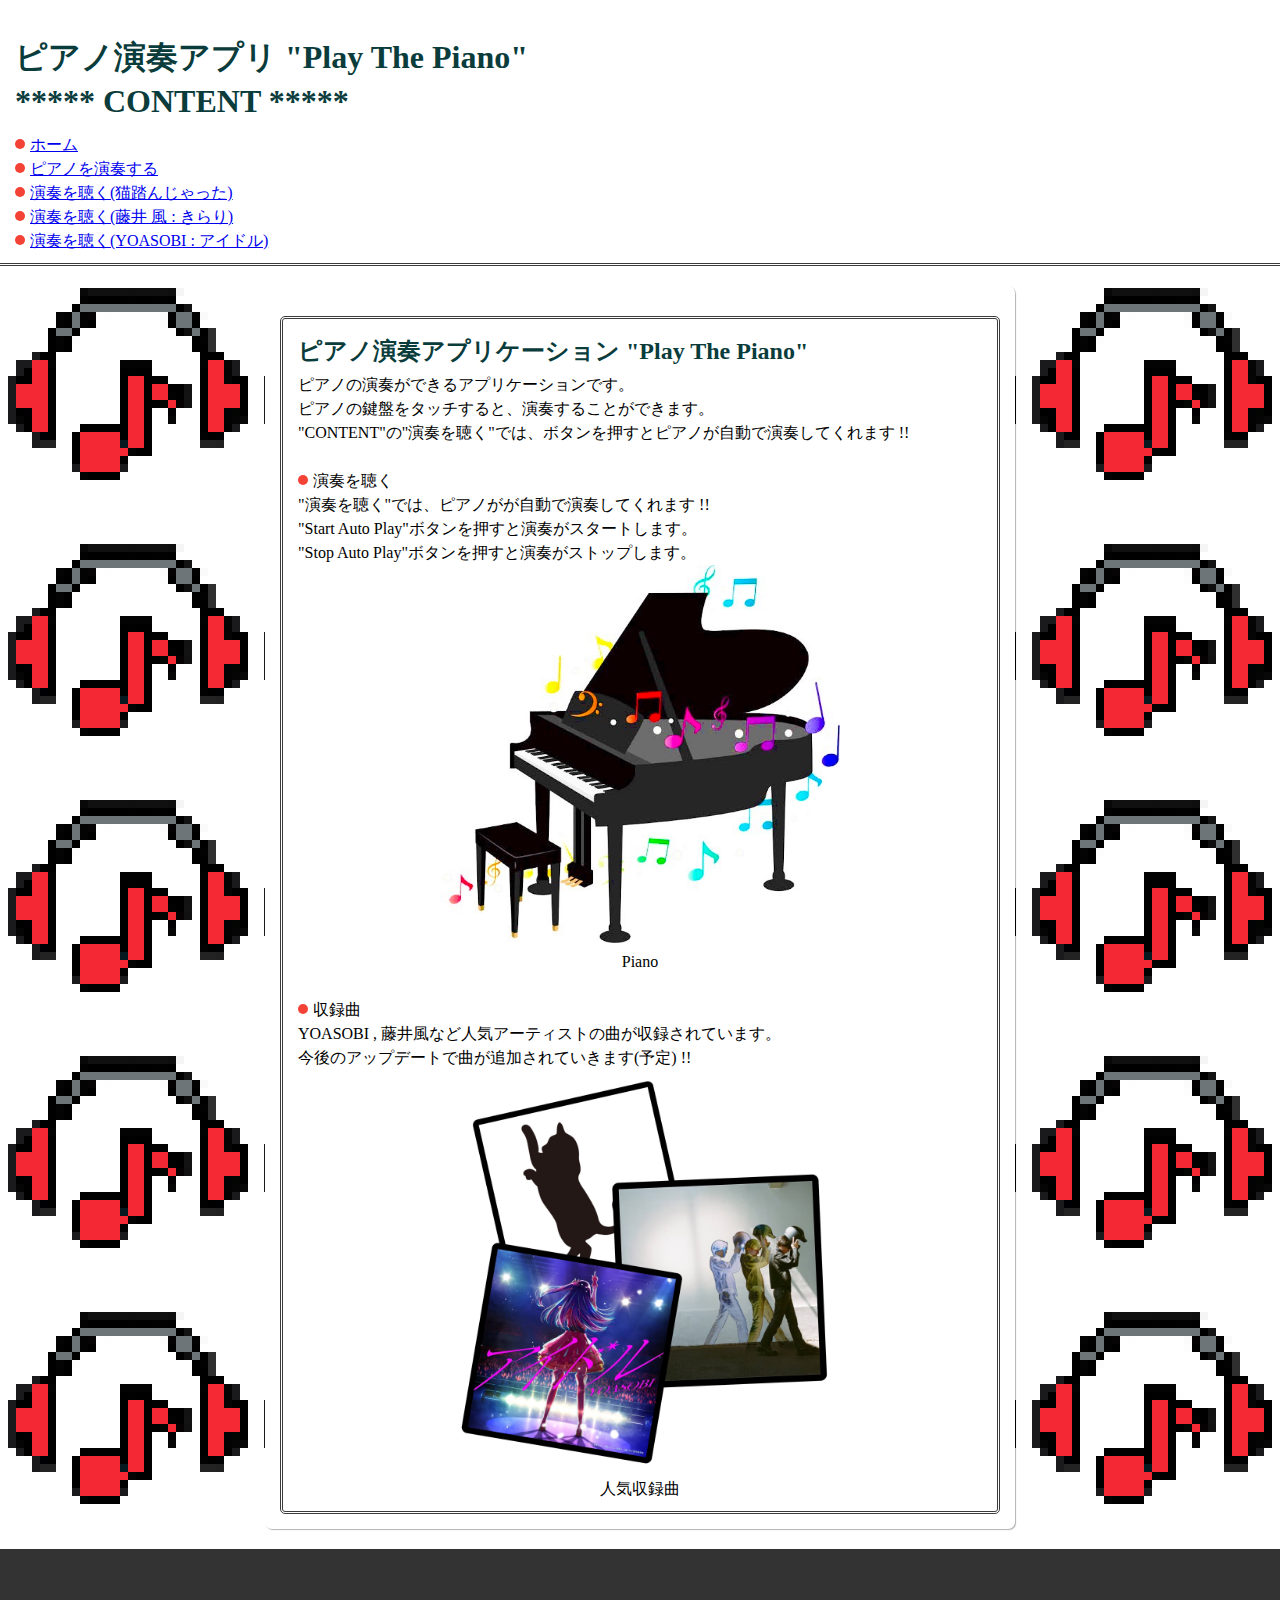
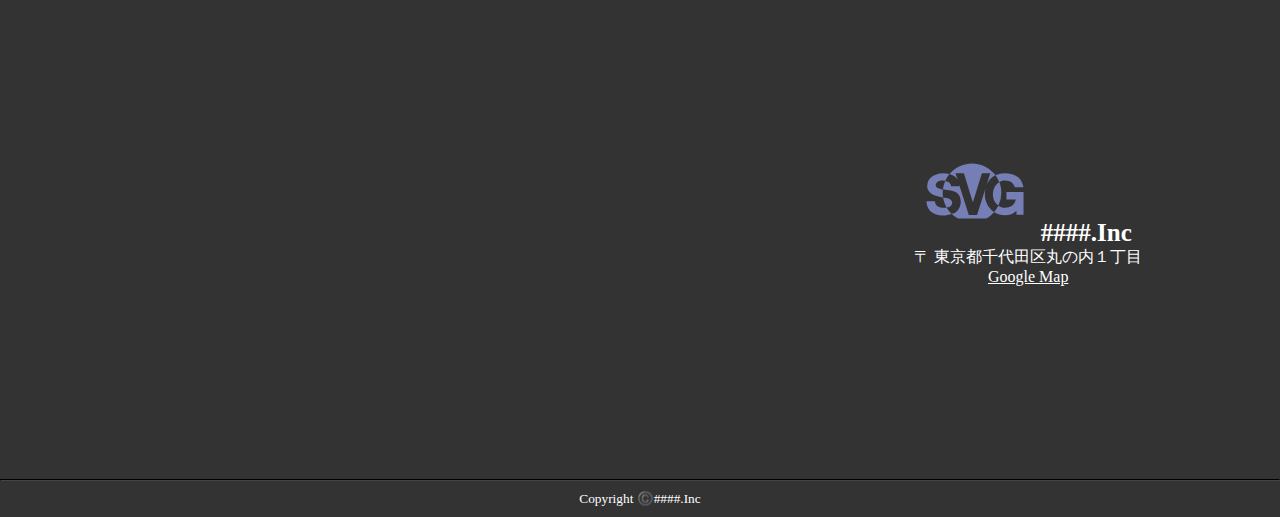
<file: index.html>
﻿<!DOCTYPE html>
<html>
<head>
    <meta charset="utf-8" />
    <link rel="stylesheet" type="text/css" href="./style_main.css">
    <title>ピアノ演奏アプリ</title>
</head>
<body>
    <header>
        <h1>ピアノ演奏アプリ "Play The Piano"</h1>

        <nav>
            <h1>***** CONTENT *****</h1>
            <ul>
                <li><a href="index.html">ホーム</a></li>
                <li><a href="play.html">ピアノを演奏する</a></li>
                <li><a href="cat.html">演奏を聴く(猫踏んじゃった)</a></li>
                <li><a href="fujiikaze.html">演奏を聴く(藤井 風 : きらり)</a></li>
                <li><a href="yoasobi.html">演奏を聴く(YOASOBI : アイドル)</a></li>
            </ul>
        </nav>
    </header>

    <main>
        <article>
            <h2>ピアノ演奏アプリケーション "Play The Piano"</h2>
            <p>ピアノの演奏ができるアプリケーションです。</p>
            <p>ピアノの鍵盤をタッチすると、演奏することができます。</p>
            <p>"CONTENT"の"演奏を聴く"では、ボタンを押すとピアノが自動で演奏してくれます !!</p>

            <br>
            <ul>
                <li>演奏を聴く</li>
            </ul>

            <p>"演奏を聴く"では、ピアノがが自動で演奏してくれます !!</p>
            <p>"Start Auto Play"ボタンを押すと演奏がスタートします。</p>
            <p>"Stop Auto Play"ボタンを押すと演奏がストップします。</p>

            <figure>
                <img id="sample" style="width: 400px;" src="./piano.png" alt="Piano">
                <figcaption class=“caption”>Piano</figcaption>
            </figure>

            <br>

            <ul>

                <li>収録曲</li>
            </ul>
            <p>YOASOBI , 藤井風など人気アーティストの曲が収録されています。</p>
            <p>今後のアップデートで曲が追加されていきます(予定) !!</p>
            <p></p>

            <figure>
                <img id="sample" style="width: 400px;" src="./sing.png" alt="sing">
                <figcaption class=“caption”>人気収録曲</figcaption>
            </figure>

        </article>
    </main>

    <footer class="footer">
        <figure class="footer-map">
            <iframe src="https://www.google.com/maps/embed?pb=!1m18!1m12!1m3!1d3240.827853707492!2d139.76454987649285!3d35.6812405299723!2m3!1f0!2f0!3f0!3m2!1i1024!2i768!4f13.1!3m3!1m2!1s0x60188bfbd89f700b%3A0x277c49ba34ed38!2z5p2x5Lqs6aeF!5e0!3m2!1sja!2sjp!4v1690441857226!5m2!1sja!2sjp" width="600" height="450" style="border:0;" allowfullscreen="" loading="lazy" referrerpolicy="no-referrer-when-downgrade"></iframe>
            <figcaption class="footer-mapinfo">
                <div class="footer-maplogo">
                    <svg xmlns="http://www.w3.org/2000/svg" width="100" height="100" viewBox="0 0 192.756 192.756"><g fill-rule="evenodd" clip-rule="evenodd"><path fill="#333" d="M0 0h192.756v192.756H0V0z"/><path d="M133.057 137.084l.066-.086c3.297-3.734 6.041-8.02 8.242-12.414 3.623 2.416 8.016 3.955 12.633 3.955 10.215 0 19.334-5.162 20.873-15.709h-17.906V98.217h32.957v43.943h-13.625v-7.908c-5.932 5.604-13.182 9.008-22.299 9.008-7.691 0-14.834-2.197-20.875-6.262-.328-.109-.658-.33-.988-.549-10.107-7.361-16.809-19.664-16.809-33.617 0-4.066.441-7.799 1.209-11.426l-16.26 51.195H84.457L65.67 83.716c.112 1.21.33 2.417.33 3.626H50.401c-.112-.55-.219-1.209-.441-1.867-.769-2.747-2.636-4.944-3.953-5.823-.441-.331-1.21-.768-2.197-1.209-1.21-.55-2.857-1.099-4.725-1.537-2.197 5.055-3.845 10.545-4.505 16.26.549.108 1.099.219 1.759.219 1.978.33 4.614.55 7.471.88 2.085.219 4.172.549 6.15.988 4.286.876 8.461 2.197 11.315 4.395 5.604 4.613 8.351 10.986 7.472 20.65-.661 6.924-5.055 13.516-9.557 17.029-1.648 1.1-4.617 2.307-7.583 3.297 1.759 2.527 8.021 6.701 12.084 8.9h54.163c4.834-2.639 10.984-7.584 14.279-11.428v.111c.33-.33.66-.66.988-1.102a.679.679 0 0 1-.064-.021zm-91.444-8.875c2.746 4.613 6.042 8.789 9.888 12.414-4.836 1.648-10.548 2.967-16.92 2.967-9.887 0-17.905-3.406-22.299-6.922-4.616-3.734-9.446-11.535-9.446-20.762H19.2c0 9.115 9.449 12.963 17.027 12.963 1.76 0 3.627-.33 5.386-.66zm-6.811-19.336c-.552-3.074-.661-6.041-.661-9.115 0-2.201.109-4.395.331-6.484-7.363-.879-13.844-3.296-13.844-7.909 0-5.712 6.591-8.789 12.084-9.008 1.979-.111 4.175.219 6.262.657a55.756 55.756 0 0 1 8.239-13.402c-3.623-.988-7.909-1.428-12.192-1.428-9.338 0-18.018 3.407-23.731 8.35-5.273 4.613-7.029 10.434-7.029 17.688 0 4.284 1.756 7.471 6.264 12.085 3.842 4.064 16.584 7.248 24.277 8.566zm55.807-65.64c16.205-.055 31.141 7.031 41.525 18.292 1.336 1.449 2.578 2.788 3.754 4.281 5.006-2.344 10.965-3.625 17.668-3.731 19.445.108 33.287 8.678 36.254 26.915h-16.588c-2.857-7.36-8.131-12.744-19.666-12.744-3.844 0-7.471 1.209-10.547 3.076-1.848-4.783-4.342-9.354-7.27-13.281a44.477 44.477 0 0 0-3.605 2.076c-6.15 3.954-10.656 9.669-13.291 16.479l6.918-22.521h-16.037l-17.358 55.917-1.978-5.932L74.9 62.075H58.86l4.284 13.292c-1.429-2.747-3.405-5.053-5.712-6.919-2.197-1.758-4.725-3.077-7.471-4.064-.769-.222-1.648-.552-2.525-.771.77-.988 1.648-1.978 2.525-2.966 10.216-10.66 24.444-17.358 40.648-17.414zm-46.799 67.29a37.478 37.478 0 0 0-5.715-1.209c-.768-.221-1.975-.33-3.185-.551 1.099 6.922 3.515 13.514 6.811 19.445.771-.107 1.429-.219 2.089-.33 1.317-.219 2.305-.439 2.966-.658 1.206-.33 2.308-1.098 3.185-2.307 1.867-2.086 2.857-5.055 2.419-7.252-.441-1.426-1.209-2.635-2.419-3.734-1.538-1.536-3.735-2.636-6.151-3.404zm88.325-16.7c-.879 2.855-1.318 5.935-1.318 9.009 0 3.186.439 6.152 1.318 8.898 1.76 5.273 5.055 9.777 9.449 12.744a57.16 57.16 0 0 0 5.602-24.717c0-7.142-1.318-14.064-3.955-20.546-5.165 3.185-9.01 8.461-11.096 14.612z" fill="#757fb5"/></g></svg>
                   ####.Inc
                </div>
                <address class="footer-mapaddress">
                    〒 東京都千代田区丸の内１丁目 <br/>
                    <a href="https://goo.gl/maps/BKfFYfcB5LrfhfPm7" target="_blank">Google Map</a>
                </address>
            </figcaption>
        </figure>
        <hr class="footer-line" />
        <small class="footer-copy">Copyright ©️####.Inc</small>
    </footer>

</body>
</html>
</file>
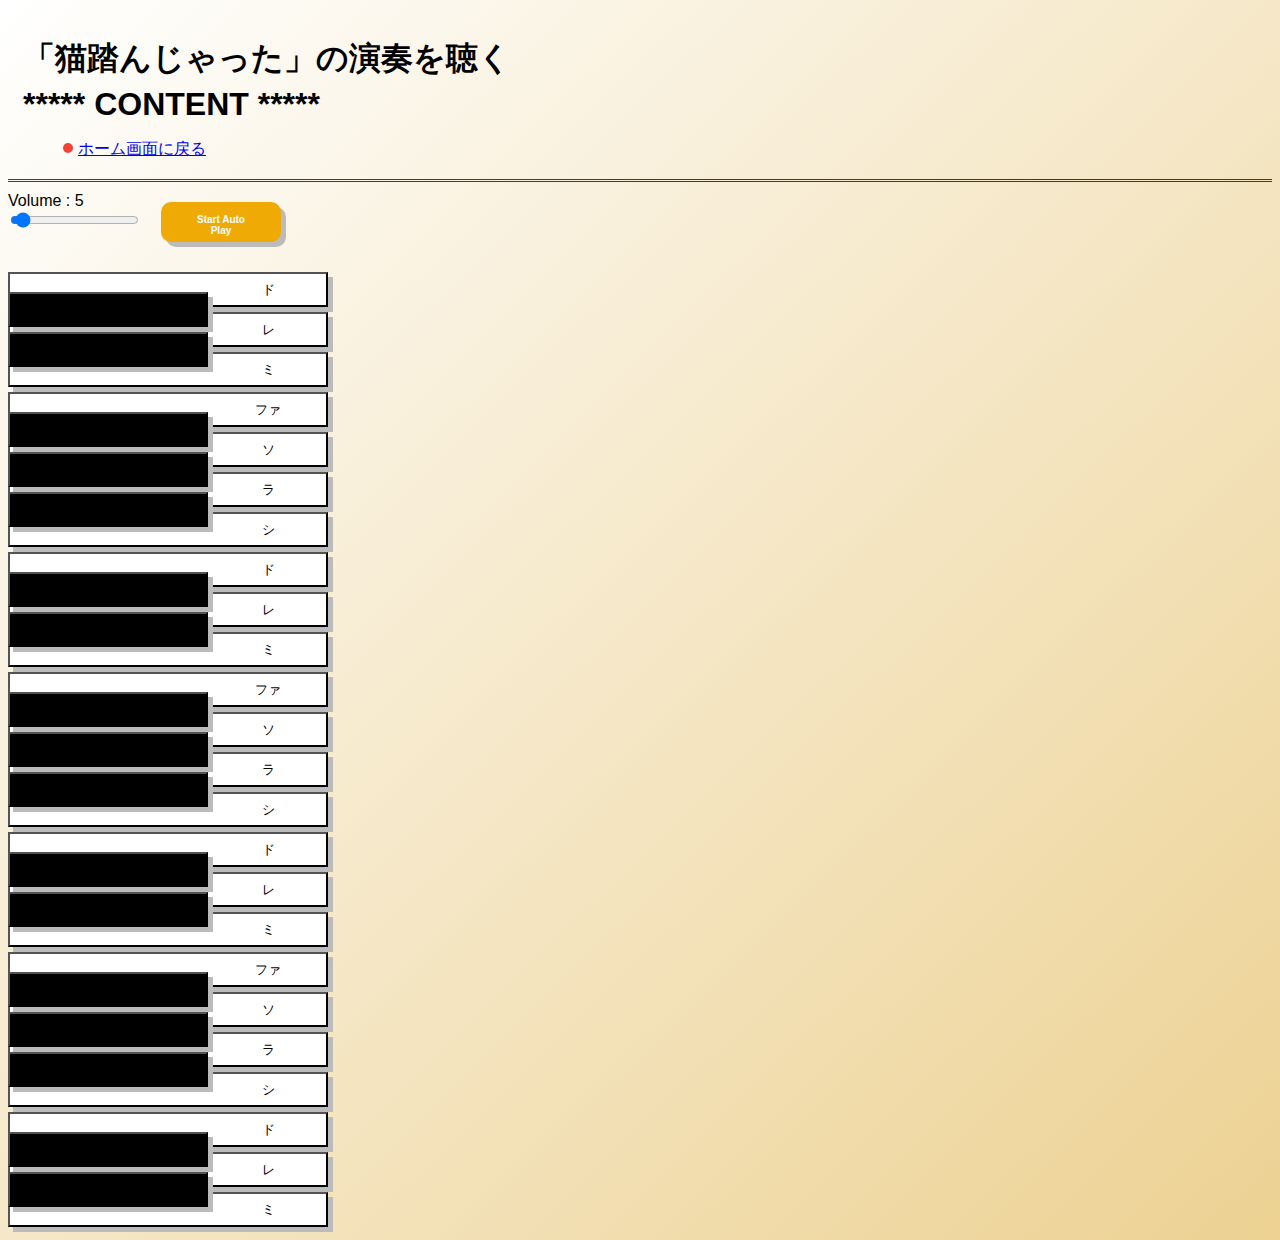
<file: cat.html>
<!DOCTYPE html>
<html lang="ja">
<head>
<meta charset="UTF-8">
<title>「猫踏んじゃった」自動演奏</title>
<meta name = "viewport" content = "width=device-width, initial-scale = 1.0">
<link rel = "stylesheet" href = "./style_cat.css" type = "text/css" media = "all">
</head>

<body>
    <header>
        <h1>「猫踏んじゃった」の演奏を聴く</h1>

        <nav>
            <h1>***** CONTENT *****</h1>
            <ul>
                <li><a href="index.html">ホーム画面に戻る</a></li>
                
            </ul>
        </nav>
    </header>

<div id = "container">
    <div class = "float-left">
        <div>Volume : <span id="vol-label">5</span></div>
        <input type = "range" value = "5" max = "100" min = "1" step = "1" id = "vol">
    </div>
    <div class = "float-left">
        <button class="button" id = "start-playing"> Start Auto Play</button>
        <button class="button" id = "stop-playing">Stop Auto Play</button>
    </div>
    
    <div class = "both"></div>
    <div id = "field"></div>
</div>



<script src = "./script_cat.js"></script>

</body>
</html>
</file>
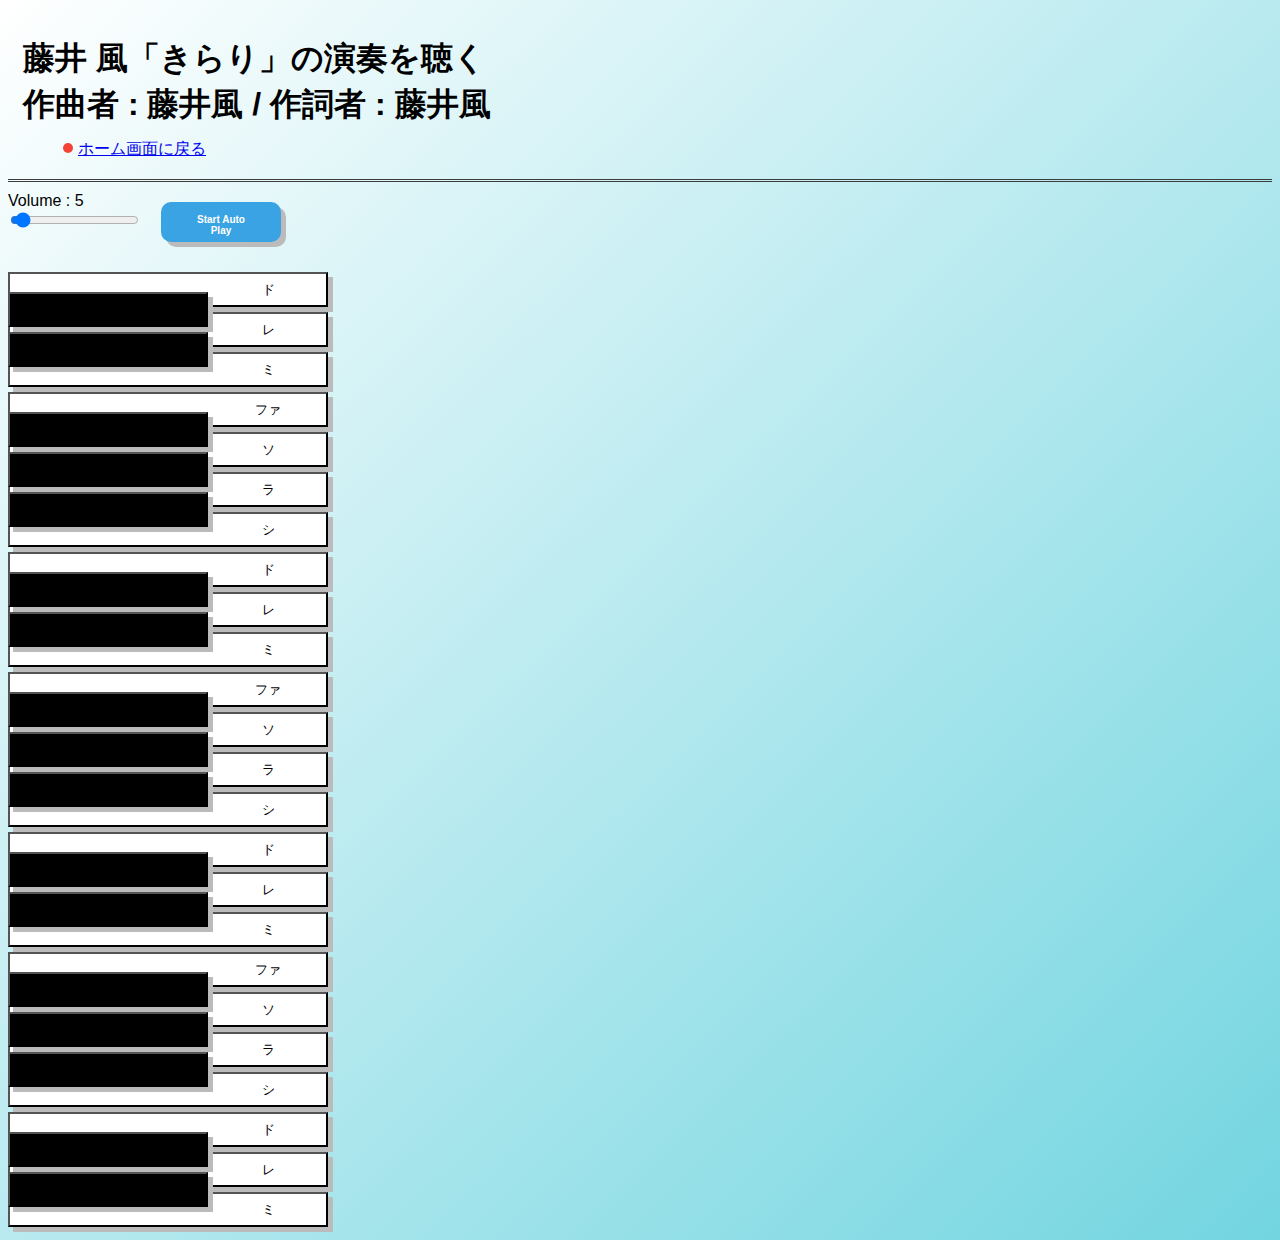
<file: fujiikaze.html>
<!DOCTYPE html>
<html lang="ja">
<head>
<meta charset="UTF-8">
<title>藤井 風「きらり」自動演奏</title>
<meta name = "viewport" content = "width=device-width, initial-scale = 1.0">
<link rel = "stylesheet" href = "./style_fujiikaze.css" type = "text/css" media = "all">
</head>

<body>

    <header>
        <h1>藤井 風「きらり」の演奏を聴く</h1>

        <nav>
            <h1>作曲者 : 藤井風  /  作詞者 : 藤井風  </h1>
            <ul>
                <li><a href="index.html">ホーム画面に戻る</a></li>
                
            </ul>
        </nav>
    </header>

<div id = "container">
    <div class = "float-left">
        <div>Volume : <span id="vol-label">5</span></div>
        <input type = "range" value = "5" max = "100" min = "1" step = "1" id = "vol">
    </div>
    <div class = "float-left">
        <button class="button" id = "start-playing"> Start Auto Play</button>
        <button class="button" id = "stop-playing">Stop Auto Play</button>
  
    </div>
    <div class = "both"></div>
    <div id = "field"></div>
</div>

<script src = "./script_fujiikaze.js"></script>

</body>
</html>
</file>
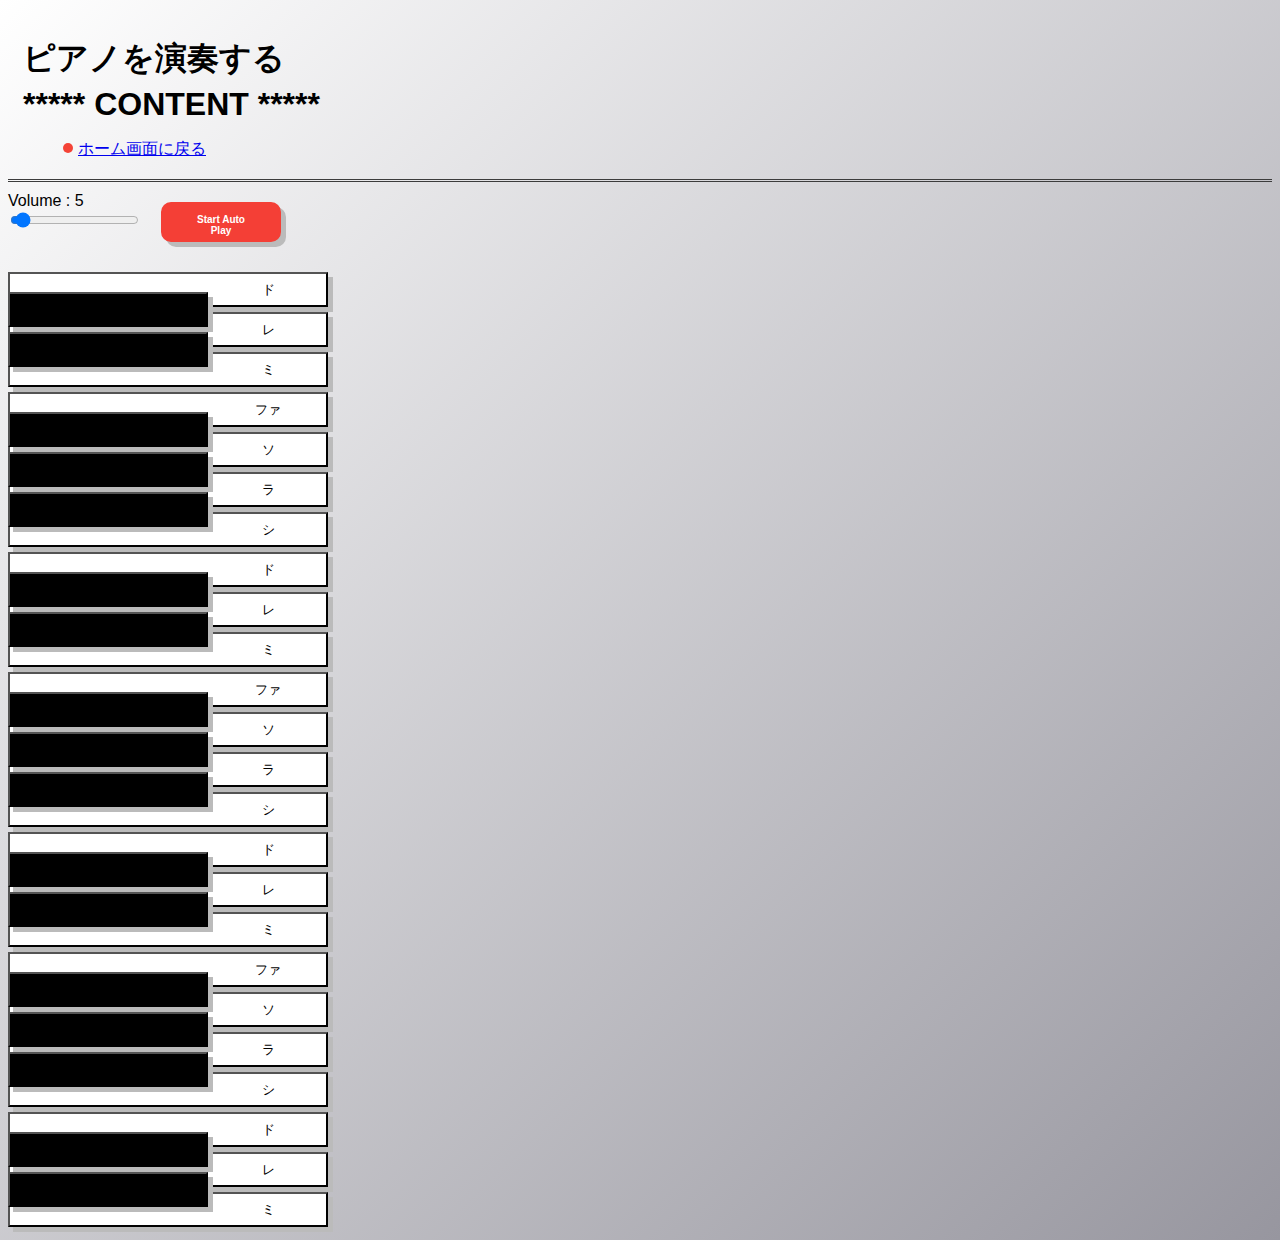
<file: play.html>
<!DOCTYPE html>
<html lang="ja">
<head>
<meta charset="UTF-8">
<title>ピアノを演奏する</title>
<meta name = "viewport" content = "width=device-width, initial-scale = 1.0">
<link rel = "stylesheet" href = "./style_play.css" type = "text/css" media = "all">
</head>

<body>

    <header>
        <h1>ピアノを演奏する</h1>

        <nav>
            <h1>***** CONTENT *****</h1>
            <ul>
                <li><a href="index.html">ホーム画面に戻る</a></li>
                
            </ul>
        </nav>
    </header>

<div id = "container">
    <div class = "float-left">
        <div>Volume : <span id="vol-label">5</span></div>
        <input type = "range" value = "5" max = "100" min = "1" step = "1" id = "vol">
    </div>
    <div class = "float-left">
        <button class="button" id = "start-playing"> Start Auto Play</button>
        <button class="button" id = "stop-playing">Stop Auto Play</button>
  
    </div>
    <div class = "both"></div>
    <div id = "field"></div>
</div>

<script src = "./script_play.js"></script>

</body>
</html>
</file>
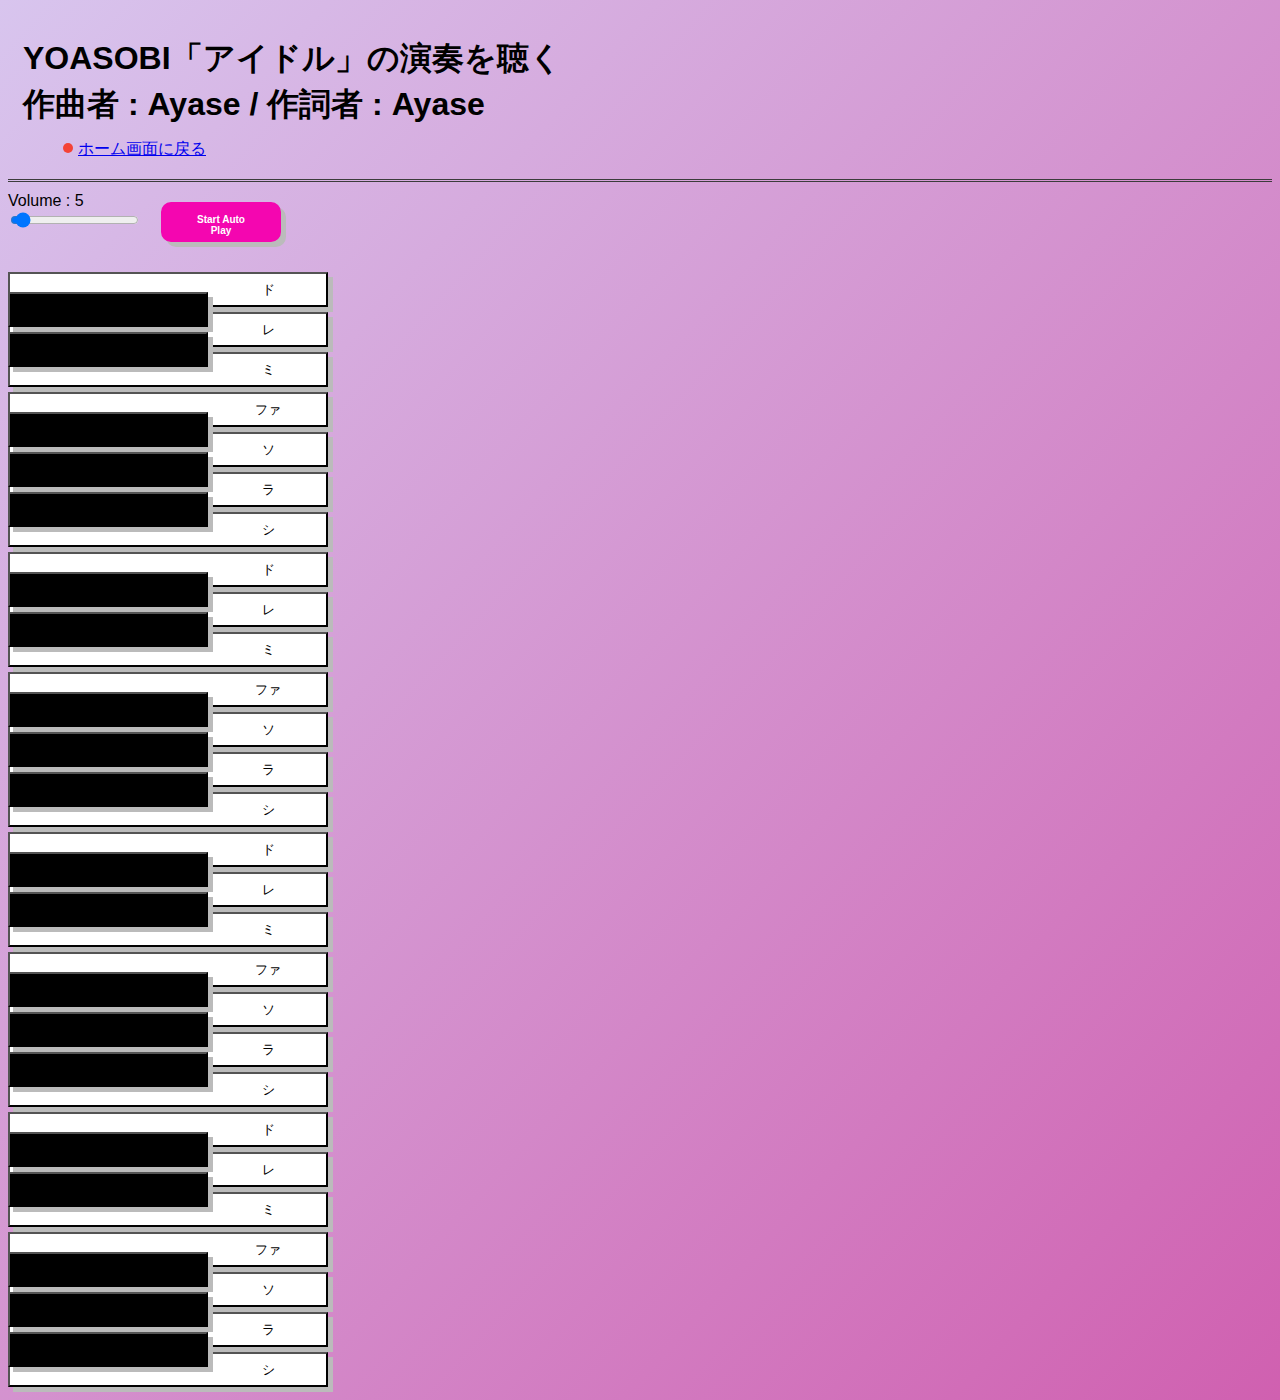
<file: yoasobi.html>
<!DOCTYPE html>
<html lang="ja">
<head>
<meta charset="UTF-8">
<title>YOASOBI「アイドル」自動演奏</title>
<meta name = "viewport" content = "width=device-width, initial-scale = 1.0">
<link rel = "stylesheet" href = "./style_yoasobi.css" type = "text/css" media = "all">
</head>

<body>

    <header>
        <h1>YOASOBI「アイドル」の演奏を聴く</h1>

        <nav>
            <h1>作曲者 : Ayase  /  作詞者 : Ayase  </h1>
            <ul>
                <li><a href="index.html">ホーム画面に戻る</a></li>
                
            </ul>
        </nav>
    </header>

<div id = "container">
    <div class = "float-left">
        <div>Volume : <span id="vol-label">5</span></div>
        <input type = "range" value = "5" max = "100" min = "1" step = "1" id = "vol">
    </div>
    <div class = "float-left">
        <button class="button" id = "start-playing"> Start Auto Play</button>
        <button class="button" id = "stop-playing">Stop Auto Play</button>
  
    </div>
    <div class = "both"></div>
    <div id = "field"></div>
</div>

<script src = "./script_yoasobi.js"></script>

</body>
</html>
</file>
<file: style_main.css>
﻿@charset "utf-8";
/* CSS Document */
*{
    margin:0;
    padding:0;
}
body{
    background:url(./music_move.gif);
}
main{
    background:rgb(100%,100%,100%);
    width:720px;
    border-radius:7px;
    box-shadow:1px 1px 1px rgba(0,0,0,0.3);
    margin:20px auto 20px auto;
    padding:15px;
}
header{
    
    background:rgb(100%,100%,100%);
    border-bottom:3px double #3c3c3c;
    padding:10px 15px 10px 15px;
    margin:15px auto 0 auto;
    line-height:150%;
}
article{
    border:3px double #3c3c3c;
    border-radius:5px;
    padding:10px 15px 10px 15px;
    margin:15px 0 0 0;
    line-height:150%;
}
h1{
	color:#0a3c3c;
    margin:20px 0;
}
h2,h3{
    color:#0a3c3c;
    margin:10px 0 10px 0;
}
h3{
    border-bottom:1px solid #0a3c3c;
}
img{
    border-radius:5px;
}
figure{
    display: block;
    text-align:center;
}
ol li {
	margin:  0 0;         /* デフォルト指定上書き */
    padding: 0 0;         /* デフォルト指定上書き */
}

ol {
  list-style: none;
  counter-reset: ol_li; /* ol_li カウンタをセットする(値もリセット) */
}

ol li:before {
  margin-right: .25em;
  counter-increment: ol_li; /* ol_li カウンタの値に1加える */
  content: counter(ol_li); /* before擬似要素のcontentで出力 */
  color: #F44336; /* 色を変更 */
}

ul li {
    list-style:  none;  /* デフォルトのアイコンを消す */
    margin:  0 0;         /* デフォルト指定上書き */
    padding: 0 0;         /* デフォルト指定上書き */
}

ul li:before {
    content:  "";     /* 空の要素作成 */
    width:  10px;               /* 幅指定 */
    height:  10px;              /* 高さ指定 */
    display:  inline-block;     /* インラインブロックにする */
    background-color: #F44336;  /* 背景色指定 */
    border-radius:  50%;        /* 要素を丸くする */
    position:  relative;        /* 位置調整 */
    top: -1px;                  /* 位置調整 */
    margin-right: 5px;          /* 余白指定 */
}
/*
footer
*/
.footer {
    background-color: #333;
    color: #fff;
}
.footer-map {
    margin: 0;
    padding: 40px 15px;
    display: flex;
    align-items: center;
    justify-content: center;
}
.footer-map > iframe {
    width: 70%;
}
.footer-mapinfo {
    width: 40%;
    padding: 15px;
}
.footer-maplogo {
    font-size: 25px;
    font-weight: bold;
}
.footer-maplogo > svg {
    fill: transparent;
    margin-right: 10px;
}
.footer-mapaddress {
    font-style: normal;
}
.footer-mapaddress > a {
    color: #fff;
}
.footer-line {
    border-color: #444;
}
.footer-copy {
    display: block;
    text-align: center;
    padding: 10px;
}
@media screen and (max-width: 768px) {
    .footer-map {
        padding: 15px;
        display: block;
    }
    .footer-map >iframe {
        width: 100px;
        height: 200px;
    }
    .footer-mapinfo {
        width: 100px;
        text-align: center;
    }
}
</file>
<file: style_cat.css>
#container {
    margin-top: 10px;
    width: 360px;
}

.float-left {
    float: left;
}

.both {
    clear: both;
    height: 10px;
}

#start-playing {
    margin-left: 20px;
    margin-top: 10px;
    width: 120px;
    height: 40px;
}

#stop-playing {
    margin-left: 20px;
    margin-top: 10px;
    width: 120px;
    height: 40px;
    display: none;
}

#field {
    position: relative;
    height: 700px;
}

.white {
    width: 320px;
    height: 35px;
    position: absolute;
    background-color: #fff;
    box-shadow: 5px 5px 0 #bbb;
    transition: box-shadow .25s;
}

.black {
    width: 200px;
    height: 35px;
    position: absolute;
    background-color: #000;
    box-shadow: 5px 5px 0 #bbb;
    transition: box-shadow .25s;
}

.floor-name {
    margin-left: 200px;
}
.button {
    background:  rgb(240, 170, 6);
    color: white; 
    font-weight: bold;
    padding: 10px 30px; 
    text-align: center; 
    text-decoration: none; 
    display: inline-block;
    font-size: 10px; 
    margin: 5px 15px; 
    margin-right: 80px;
    margin-left: 40px;
    margin-bottom: 20px;
    border-radius: 10px;
    box-shadow: 5px 5px 0 #bbb;
    transition: box-shadow .25s;
    border: 2px solid  rgb(240, 170, 6);
}
.button:hover {
    box-shadow: 0 0 0 #bbb;
}

header{
    border-bottom:3px double #3c3c3c;
    padding:10px 10px 2px 15px;
    margin:15px auto 0 auto;
    line-height:150%;
}

ol li {
	margin:  0 0;         /* デフォルト指定上書き */
    padding: 0 0;         /* デフォルト指定上書き */
}

ol {
  list-style: none;
  counter-reset: ol_li; /* ol_li カウンタをセットする(値もリセット) */
}

ol li:before {
  margin-right: .25em;
  counter-increment: ol_li; /* ol_li カウンタの値に1加える */
  content: counter(ol_li); /* before擬似要素のcontentで出力 */
  color: #F44336; /* 色を変更 */
}

ul li {
    list-style:  none;  /* デフォルトのアイコンを消す */
    margin:  0 0;         /* デフォルト指定上書き */
    padding: 0 0;         /* デフォルト指定上書き */
}

ul li:before {
    content:  "";     /* 空の要素作成 */
    width:  10px;               /* 幅指定 */
    height:  10px;              /* 高さ指定 */
    display:  inline-block;     /* インラインブロックにする */
    background-color: #F44336;  /* 背景色指定 */
    border-radius:  50%;        /* 要素を丸くする */
    position:  relative;        /* 位置調整 */
    top: -1px;                  /* 位置調整 */
    margin-right: 5px;          /* 余白指定 */
}

li {
    margin-right: 10px; /* 各リストアイテムの間隔を設定 */
}

body {
    /* background-color: rgb(185, 230, 224); */
    background: linear-gradient(
      to left top,
      rgb(236, 209, 146),
      rgb(255, 255, 255)
    );
    font-family: "Poppins", sans-serif;
  }
</file>
<file: style_fujiikaze.css>
#container {
    margin-top: 10px;
    width: 360px;
}

.float-left {
    float: left;
}

.both {
    clear: both;
    height: 10px;
}

#start-playing {
    margin-left: 20px;
    margin-top: 10px;
    width: 120px;
    height: 40px;
}

#stop-playing {
    margin-left: 20px;
    margin-top: 10px;
    width: 120px;
    height: 40px;
    display: none;
}

#field {
    position: relative;
    height: 700px;
}

.white {
    width: 320px;
    height: 35px;
    position: absolute;
    background-color: #fff;
    box-shadow: 5px 5px 0 #bbb;
    transition: box-shadow .25s;
}

.black {
    width: 200px;
    height: 35px;
    position: absolute;
    background-color: #000;
    box-shadow: 5px 5px 0 #bbb;
    transition: box-shadow .25s;
}

.floor-name {
    margin-left: 200px;
}
.button {
    background: rgb(58, 163, 228);
    color: white; 
    font-weight: bold;
    padding: 10px 30px; 
    text-align: center; 
    text-decoration: none; 
    display: inline-block;
    font-size: 10px; 
    margin: 5px 15px; 
    margin-right: 80px;
    margin-left: 40px;
    margin-bottom: 20px;
    border-radius: 10px;
    box-shadow: 5px 5px 0 #bbb;
    transition: box-shadow .25s;
    border: 2px solid rgb(58, 163, 228);
}
.button:hover {
    box-shadow: 0 0 0 #bbb;
}

header{
    border-bottom:3px double #3c3c3c;
    padding:10px 10px 2px 15px;
    margin:15px auto 0 auto;
    line-height:150%;
}

ol li {
	margin:  0 0;         /* デフォルト指定上書き */
    padding: 0 0;         /* デフォルト指定上書き */
}

ol {
  list-style: none;
  counter-reset: ol_li; /* ol_li カウンタをセットする(値もリセット) */
}

ol li:before {
  margin-right: .25em;
  counter-increment: ol_li; /* ol_li カウンタの値に1加える */
  content: counter(ol_li); /* before擬似要素のcontentで出力 */
  color: #F44336; /* 色を変更 */
}

ul li {
    list-style:  none;  /* デフォルトのアイコンを消す */
    margin:  0 0;         /* デフォルト指定上書き */
    padding: 0 0;         /* デフォルト指定上書き */
}

ul li:before {
    content:  "";     /* 空の要素作成 */
    width:  10px;               /* 幅指定 */
    height:  10px;              /* 高さ指定 */
    display:  inline-block;     /* インラインブロックにする */
    background-color: #F44336;  /* 背景色指定 */
    border-radius:  50%;        /* 要素を丸くする */
    position:  relative;        /* 位置調整 */
    top: -1px;                  /* 位置調整 */
    margin-right: 5px;          /* 余白指定 */
}

li {
    margin-right: 10px; /* 各リストアイテムの間隔を設定 */
}

body {
    /* background-color: rgb(185, 230, 224); */
    background: linear-gradient(
      to left top,
      rgb(114, 213, 224),
      rgb(255, 255, 255)
    );
    font-family: "Poppins", sans-serif;
}
</file>
<file: style_play.css>
#container {
    margin-top: 10px;
    width: 360px;
}

.float-left {
    float: left;
}

.both {
    clear: both;
    height: 10px;
}

#start-playing {
    margin-left: 20px;
    margin-top: 10px;
    width: 120px;
    height: 40px;
}

#stop-playing {
    margin-left: 20px;
    margin-top: 10px;
    width: 120px;
    height: 40px;
    display: none;
}

#field {
    position: relative;
    height: 700px;
}

.white {
    width: 320px;
    height: 35px;
    position: absolute;
    background-color: #fff;
    box-shadow: 5px 5px 0 #bbb;
    transition: box-shadow .25s;
}

.black {
    width: 200px;
    height: 35px;
    position: absolute;
    background-color: #000;
    box-shadow: 5px 5px 0 #bbb;
    transition: box-shadow .25s;
}

.floor-name {
    margin-left: 200px;
}
.button {
    background: #f43f36;
    color: white; 
    font-weight: bold;
    padding: 10px 30px; 
    text-align: center; 
    text-decoration: none; 
    display: inline-block;
    font-size: 10px; 
    margin: 5px 15px; 
    margin-right: 80px;
    margin-left: 40px;
    margin-bottom: 20px;
    border-radius: 10px;
    box-shadow: 5px 5px 0 #bbb;
    transition: box-shadow .25s;
    border: 2px solid #f43f36;
}
.button:hover {
    box-shadow: 0 0 0 #bbb;
}

header{
    border-bottom:3px double #3c3c3c;
    padding:10px 10px 2px 15px;
    margin:15px auto 0 auto;
    line-height:150%;
}

ol li {
	margin:  0 0;         /* デフォルト指定上書き */
    padding: 0 0;         /* デフォルト指定上書き */
}

ol {
  list-style: none;
  counter-reset: ol_li; /* ol_li カウンタをセットする(値もリセット) */
}

ol li:before {
  margin-right: .25em;
  counter-increment: ol_li; /* ol_li カウンタの値に1加える */
  content: counter(ol_li); /* before擬似要素のcontentで出力 */
  color: #F44336; /* 色を変更 */
}

ul li {
    list-style:  none;  /* デフォルトのアイコンを消す */
    margin:  0 0;         /* デフォルト指定上書き */
    padding: 0 0;         /* デフォルト指定上書き */
}

ul li:before {
    content:  "";     /* 空の要素作成 */
    width:  10px;               /* 幅指定 */
    height:  10px;              /* 高さ指定 */
    display:  inline-block;     /* インラインブロックにする */
    background-color: #F44336;  /* 背景色指定 */
    border-radius:  50%;        /* 要素を丸くする */
    position:  relative;        /* 位置調整 */
    top: -1px;                  /* 位置調整 */
    margin-right: 5px;          /* 余白指定 */
}

li {
    margin-right: 10px; /* 各リストアイテムの間隔を設定 */
}

body {
    /* background-color: rgb(185, 230, 224); */
    background: linear-gradient(
      to left top,
      rgb(151, 150, 159),
      rgb(255, 255, 255)
    );
    font-family: "Poppins", sans-serif;
}
</file>
<file: style_yoasobi.css>
#container {
    margin-top: 10px;
    width: 360px;
}

.float-left {
    float: left;
}

.both {
    clear: both;
    height: 10px;
}

#start-playing {
    margin-left: 20px;
    margin-top: 10px;
    width: 120px;
    height: 40px;
}

#stop-playing {
    margin-left: 20px;
    margin-top: 10px;
    width: 120px;
    height: 40px;
    display: none;
}

#field {
    position: relative;
    height: 700px;
}

.white {
    width: 320px;
    height: 35px;
    position: absolute;
    background-color: #fff;
    box-shadow: 5px 5px 0 #bbb;
    transition: box-shadow .25s;
}

.black {
    width: 200px;
    height: 35px;
    position: absolute;
    background-color: #000;
    box-shadow: 5px 5px 0 #bbb;
    transition: box-shadow .25s;
}

.floor-name {
    margin-left: 200px;
}
.button {
    background: rgb(244, 6, 176);
    color: white; 
    font-weight: bold;
    padding: 10px 30px; 
    text-align: center; 
    text-decoration: none; 
    display: inline-block;
    font-size: 10px; 
    margin: 5px 15px; 
    margin-right: 80px;
    margin-left: 40px;
    margin-bottom: 20px;
    border-radius: 10px;
    box-shadow: 5px 5px 0 #bbb;
    transition: box-shadow .25s;
    border: 2px solid rgb(244, 6, 176);
}
.button:hover {
    box-shadow: 0 0 0 #bbb;
}

header{
    border-bottom:3px double #3c3c3c;
    padding:10px 10px 2px 15px;
    margin:15px auto 0 auto;
    line-height:150%;
}

ol li {
	margin:  0 0;         /* デフォルト指定上書き */
    padding: 0 0;         /* デフォルト指定上書き */
}

ol {
  list-style: none;
  counter-reset: ol_li; /* ol_li カウンタをセットする(値もリセット) */
}

ol li:before {
  margin-right: .25em;
  counter-increment: ol_li; /* ol_li カウンタの値に1加える */
  content: counter(ol_li); /* before擬似要素のcontentで出力 */
  color: #F44336; /* 色を変更 */
}

ul li {
    list-style:  none;  /* デフォルトのアイコンを消す */
    margin:  0 0;         /* デフォルト指定上書き */
    padding: 0 0;         /* デフォルト指定上書き */
}

ul li:before {
    content:  "";     /* 空の要素作成 */
    width:  10px;               /* 幅指定 */
    height:  10px;              /* 高さ指定 */
    display:  inline-block;     /* インラインブロックにする */
    background-color: #F44336;  /* 背景色指定 */
    border-radius:  50%;        /* 要素を丸くする */
    position:  relative;        /* 位置調整 */
    top: -1px;                  /* 位置調整 */
    margin-right: 5px;          /* 余白指定 */
}

li {
    margin-right: 10px; /* 各リストアイテムの間隔を設定 */
}

body {
    /* background-color: rgb(185, 230, 224); */
    background: linear-gradient(
      to left top,
      rgb(208, 96, 176),
      rgb(216, 197, 238)
    );
    font-family: "Poppins", sans-serif;
}
</file>
